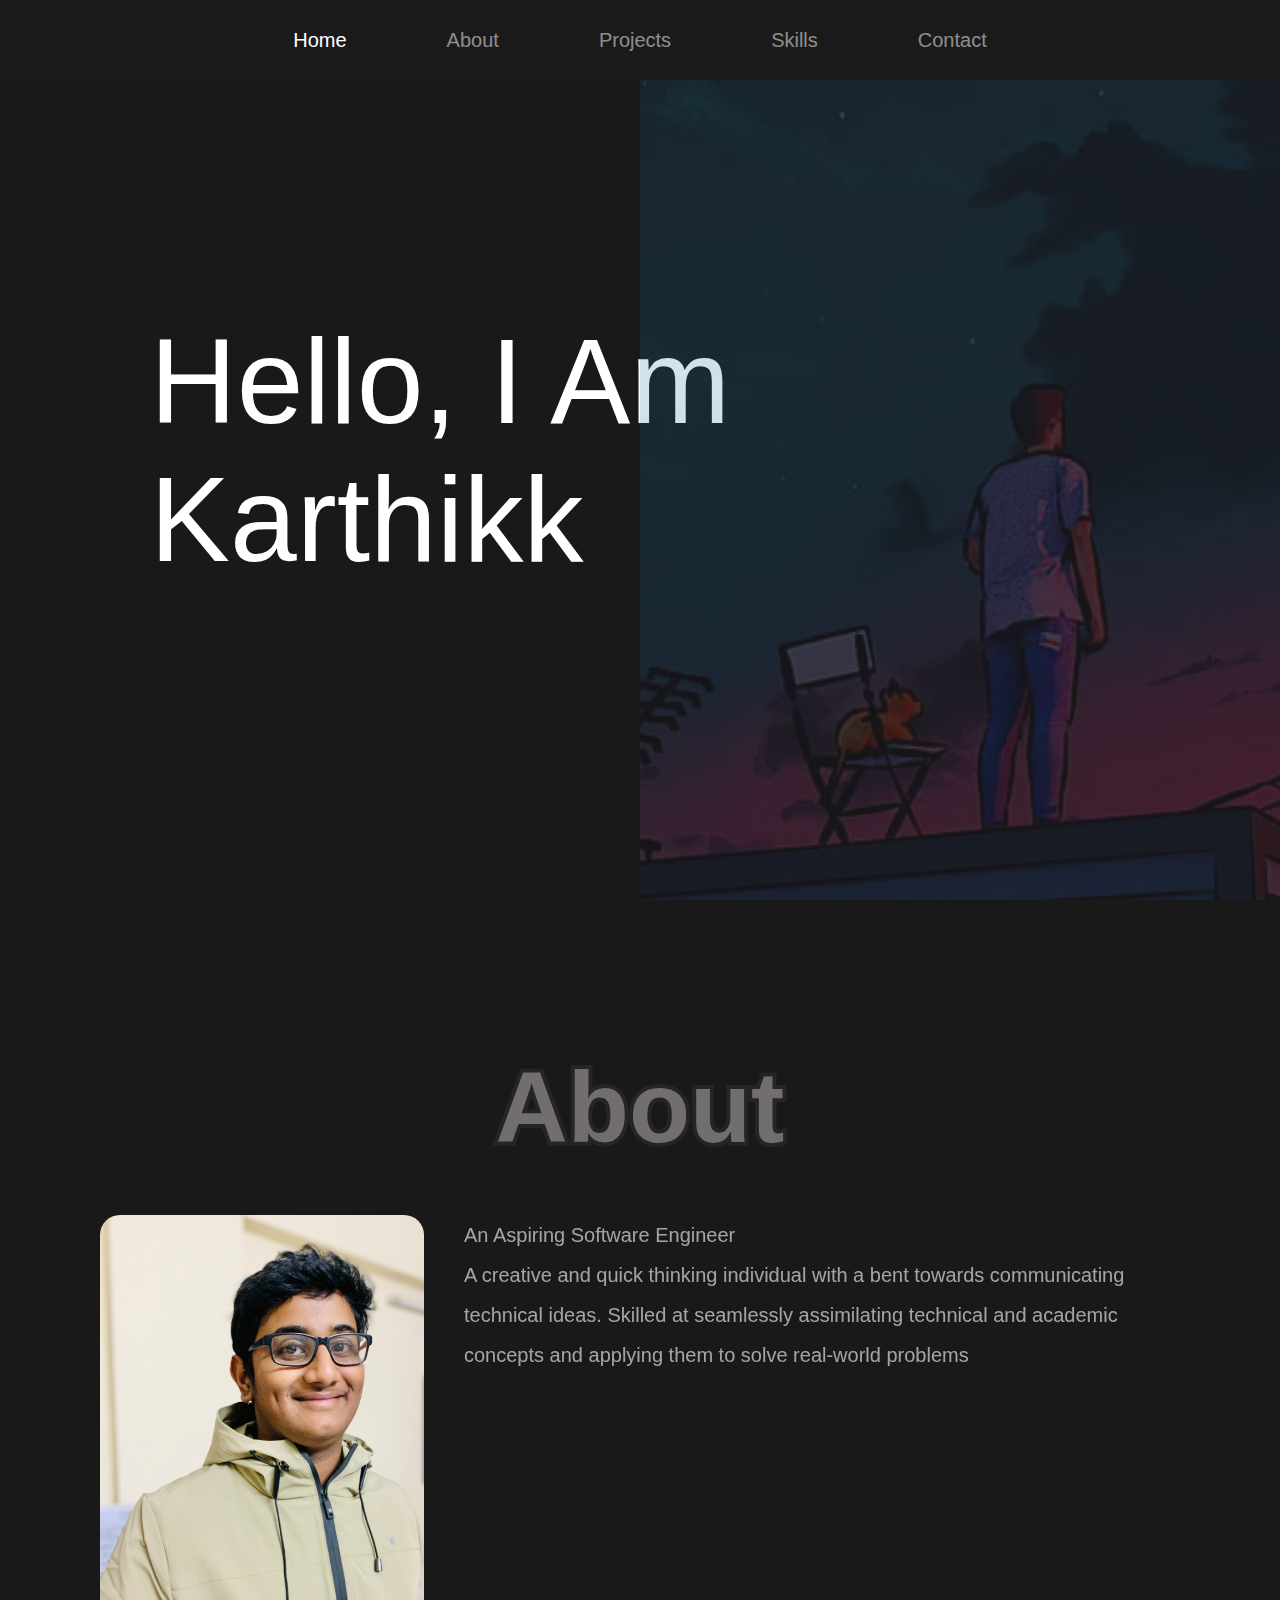
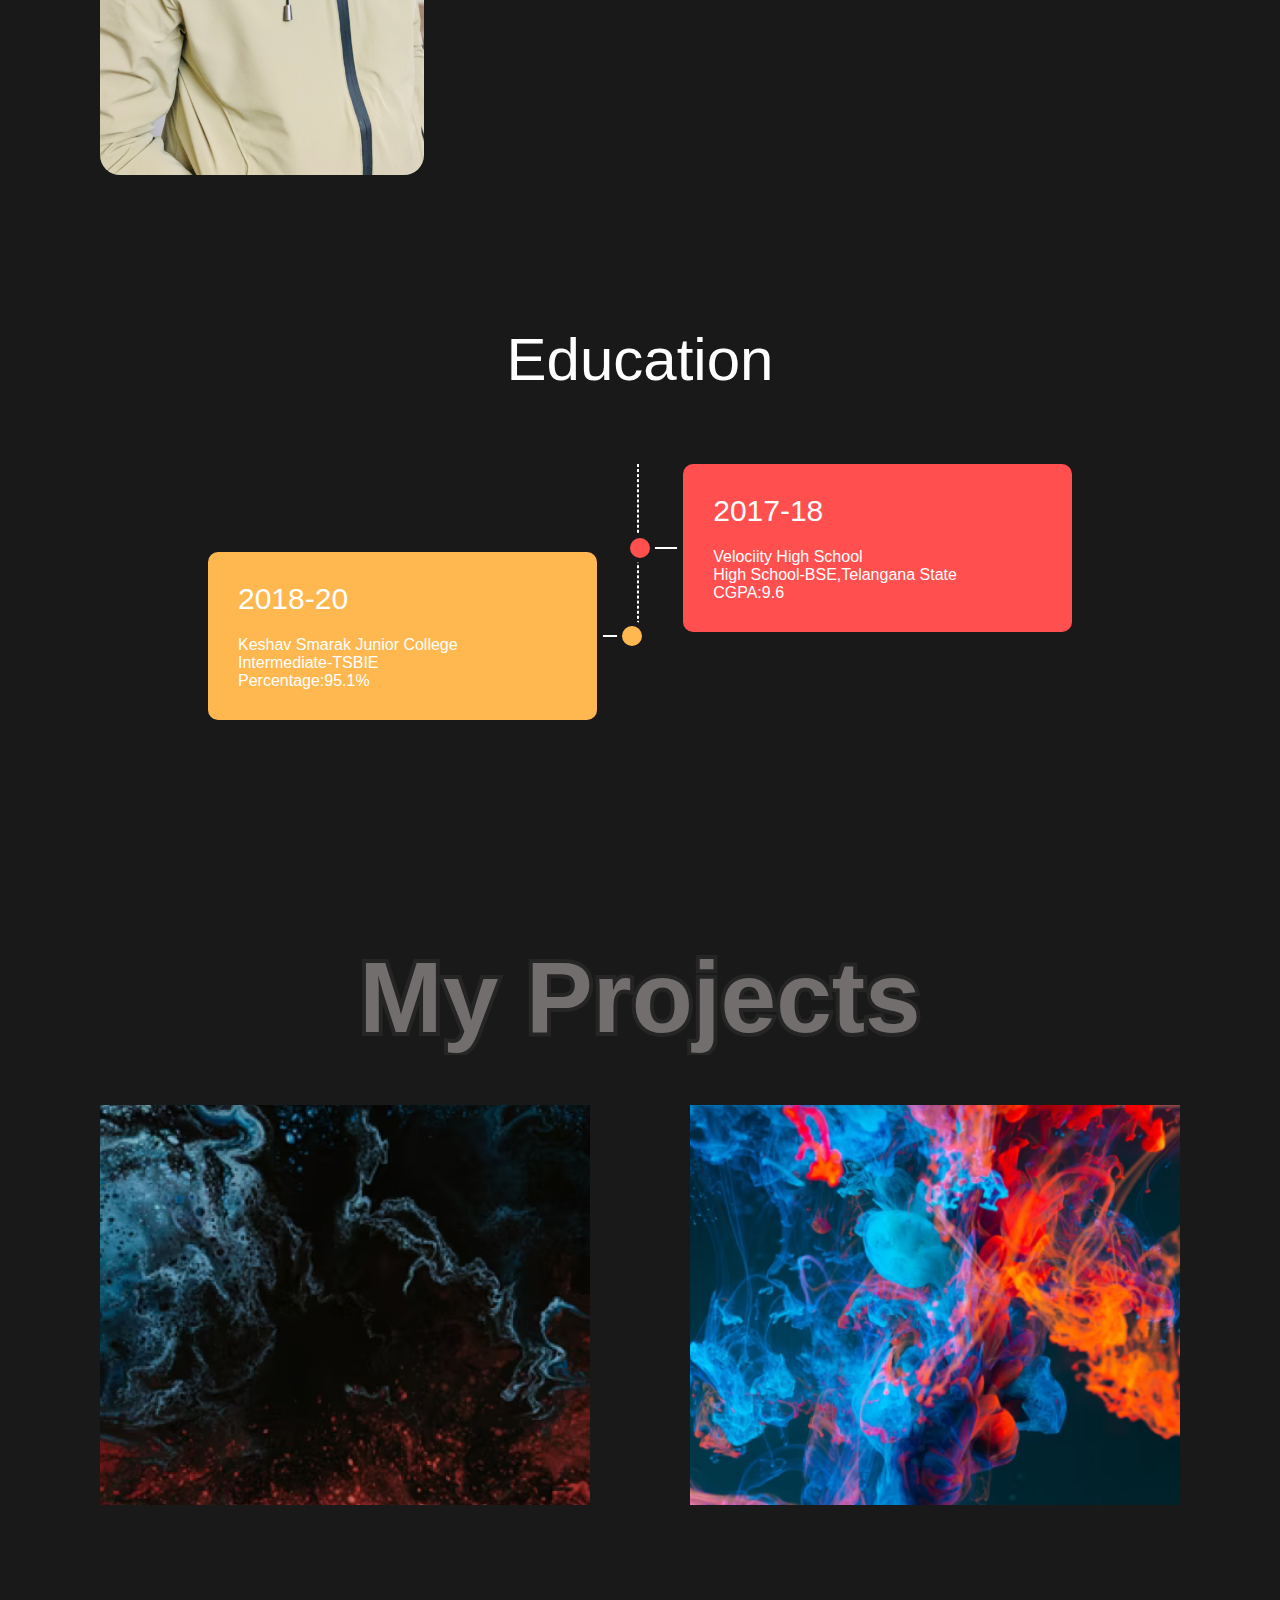
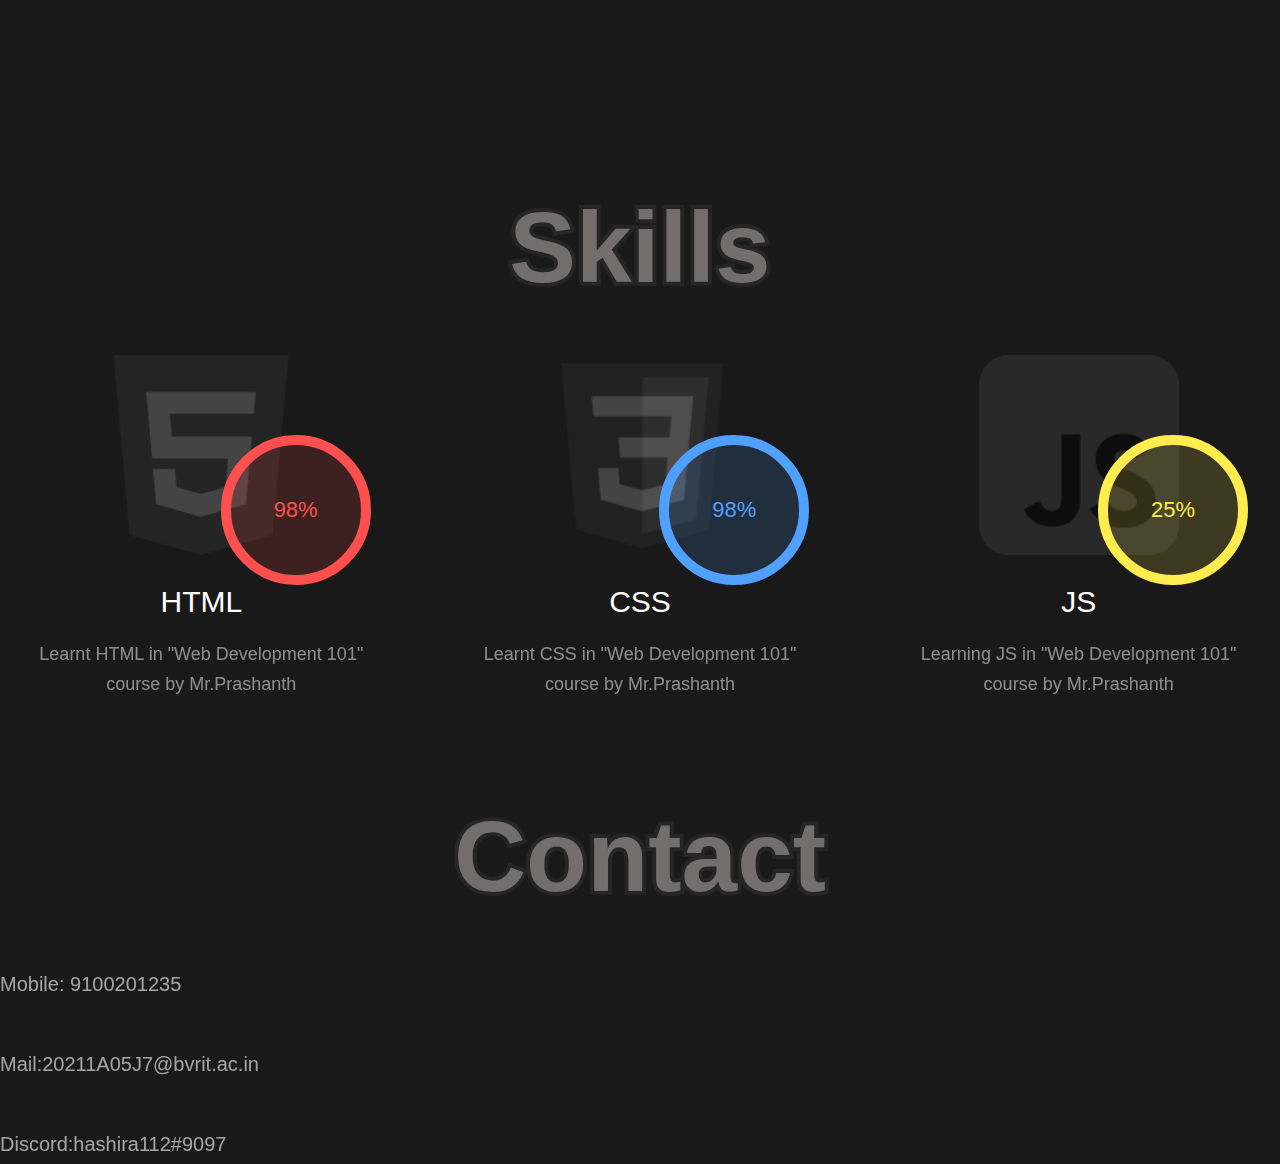
<file: Portfolio/index.html>
<!DOCTYPE html>
<html lang="en">

<head>

    <meta charset="UTF-8">
    <meta http-equiv="X-UA-Compatible" content="IE=edge">
    <meta name="viewport" content="width=device-width, initial-scale=1.0">
    <title>N Karthikk - Student, Web Developer</title>
    <link rel="stylesheet" href="style.css">
</head>

<body>
    <!--navbar-->
    <nav class="navbar">
        <ul class="link-group">
            <li class="link active"><a href="#home">home</a></li>
            <li class="link"><a href="#about">about</a></li>
            <li class="link"><a href="#projects">projects</a></li>
            <li class="link"><a href="#skills">skills</a></li>
            <li class="link"><a href="#contact">contact</a></li>
        </ul>
    </nav>
    <!--homesection-->
    <section class="home-section active">
        <div id="home">
        <h1 class="hero-heading">hello, i am <br> karthikk</h1>
        <img src="img/home.png" class="home-img" alt="">
    </div>
    </section>
    <!-- about section -->

    <section class="about-section active">
        <h1 class="project-heading">About</h1>
        <div id="about" class="about">
            <div class="about-img-container">
                <img src="img/me.jpg" class="about-img" alt="">
                <!--button class="download-cv-btn">downlaod cv</button-->
            </div>
            <p class="about-info">An Aspiring Software Engineer
                <br>
            A creative and quick thinking individual with a bent towards communicating technical ideas. 
                Skilled at seamlessly assimilating technical and academic concepts and applying them to solve real-world problems</p>
        </div>
        <!-- timeline -->
        <div class="timeline">
            <h1 class="heading">education</h1>
            <div class="card">
                <div class="card-body">
                    <h1 class="card-title">2017-18</h1>
                    <p class="card-detail">Velociity High School</p>
                    <p class="card-detail">High School-BSE,Telangana State</p>
                    <p class="card-detail">CGPA:9.6</p>

                </div>
            </div>
            <div class="card">
                <div class="card-body">
                    <h1 class="card-title">2018-20</h1>
                    <p class="card-detail">Keshav Smarak Junior College</p>
                    <p class="card-detail">Intermediate-TSBIE</p>
                    <p class="card-detail">Percentage:95.1%</p>
                </div>
            </div>

        </div>
    </section>
    <!--project-->
    <section class="project-section active">
        <h1 class="project-heading">My Projects</h1>
        <div id="projects">
            <div class="project-container">
                <div class="project-card">
                    <img src="img/project-2.png" class="project-img" alt="">
                    <div class="project-content">
                        <h1 class="project-title">Solo Leveling</h1>
                        <p class="project-info">
                            Built my 1st HTML CSS learning project and deployed it
                        </p>
                        <div class="project-btn-grp">
                            <button class="project-btn github"><a  style="color:white;" href="https://github.com/hashira112/VEDIC.DEV/blob/master/index.html">github repo</a></button>
                            <button class="project-btn live"><a href="https://copper-steady-bone.glitch.me/">see live</a></button>
                        </div>
                    </div>
                </div>
                <div class="project-card">
                    <img src="img/project-1.png" class="project-img" alt="">
                    <div class="project-content">
                        <h1 class="project-title">Portfolio</h1>
                        <p class="project-info">
                            Built my portfolio and deployed it.
                        </p>
                        <div class="project-btn-grp">
                            <button class="project-btn github"> <a style="color:white;" href="https://github.com/hashira112/VEDIC.DEV/tree/master/Portfolio">github repo</a></button>
                            <button class="project-btn live"><a href="https://copper-reminiscent-pharaoh.glitch.me/">see live</a></button>
                        </div>
                    </div>
                </div>
            </div>
            
        </div>

        </div>

    </section>
    <!-- skills -->
    <div class="skill-section">
        <h1 class="project-heading">Skills</h1>
        <div id="skills" class="skills-container">
            <div class="skill-card">
                <img src="img/html.png" class="skill-img" alt="">
                <div class="skill-level">98%</div>
                <h1 class="skill-name">HTML</h1>
                <p class="skill-info">Learnt HTML in "Web Development 101" course by Mr.Prashanth
                </p>
            </div>
            <div class="skill-card">
                <img src="img/css.png" class="skill-img" alt="">
                <div class="skill-level">98%</div>
                <h1 class="skill-name">CSS</h1>
                <p class="skill-info">Learnt CSS in "Web Development 101" course by Mr.Prashanth
                </p>
            </div>
            <div class="skill-card">
                <img src="img/js.png" class="skill-img" alt="">
                <div class="skill-level">25%</div>
                <h1 class="skill-name">JS</h1>
                <p class="skill-info">Learning JS in "Web Development 101" course by Mr.Prashanth
                </p>
            </div>


        </div>
    </div>
    <section class="contact-section active">
        <h1 class="project-heading">Contact</h1>
        <div id="contact" class="about">
            <p class="about-info">Mobile: 9100201235</p><br>
            <p class="about-info">Mail:20211A05J7@bvrit.ac.in</p><br>
            <p class="about-info">Discord:hashira112#9097</p><br>
        </div>
        </section>

<script type="text/javascript" src="app.js"></script>
</body>

    
</html>
</file>
<file: Portfolio/style.css>
*{
    margin: 0;
    padding: 0;
    box-sizing: border-box;
}

body{
    width: 100%;
    max-width: 1400px;
    display: block;
    margin: auto;
    min-height: 100vh;
    background: #191919;
    font-family: sans-serif;
}

.navbar{
    width: 100%;
    position: fixed;
    top: 0;
    left: 0;
    display: flex;
    justify-content: center;
    align-items: center;
    z-index: 9;
    background: #1a1a1a;
}

.link-group{
    list-style: none;
    display: flex;
}

.link a{
    color: #fff;
    opacity: 0.5;
    text-decoration: none;
    text-transform: capitalize;
    padding: 10px 30px;
    margin: 0 20px;
    line-height: 80px;
    transition: .5s;
    font-size: 20px;
}

.link a:hover, .link.active a{
    opacity: 1;
}
.home-section{
    width: 100%;
    height: 100vh;
    padding: 0 150px;
    display: flex;
    align-items: center;
    position: relative;
    top: 0;
    opacity: 0;
    transition: 1s;
}

.hero-heading{
    color: #fff;
    font-size: 120px;
    text-transform: capitalize;
    font-weight: 300;
}

.home-img{
    position: absolute;
    top: 0;
    right: 0;
    height: 100vh;
    width: 50%;
    object-fit: cover;
    opacity: 0.2;
}
.home-section{
   
    position: fixed;
}
.home-section.active,
.project-section.active,
.about-section.active,
.contact-section.active{
    position: relative;
    opacity: 1;
    z-index: 8;
}
.project-section{
    width: 100%;
    min-height: 100vh;
    padding: 150px 100px 100px;
    position: fixed;
    top: 0;
    transition: 1s;
    opacity: 0;
}

.project-heading{
    font-size: 100px;
    background: #252525;
    text-transform: capitalize;
    text-align: center;
    margin-bottom: 50px;
    color: #726e6e;
    background-clip: text;
    -webkit-background-clip: text;
    -webkit-text-stroke: 8px transparent;
}

.project-container{
    display: grid;
    grid-template-columns: repeat(2, 1fr);
    grid-gap: 100px;
}

.project-card{
    height: 400px;
    position: relative;
}

.project-img{
    width: 100%;
    height: 100%;
    position: absolute;
    top: 0;
    left: 0;
    object-fit: cover;
    transition: .5s;
}

.project-content{
    position: relative;
    padding: 40px;
    color: #fff;
    transition: .5s;
    opacity: 0;
}

.project-title{
    font-size: 50px;
    text-transform: capitalize;
    text-align: center;
    font-weight: 300;
}

.project-info{
    margin: 40px;
    font-size: 20px;
    line-height: 30px;
    text-align: center;
}

.project-btn-grp{
    display: grid;
    grid-template-columns: repeat(2, 1fr);
    grid-gap: 20px;
}

.project-btn{
    height: 40px;
    text-transform: capitalize;
    font-size: 18px;
    border: none;
    background: #000;
    color: #fff;
    cursor: pointer;
}

.project-btn.live{
    background: none;
    border: 2px solid #fff;
}

.project-card:hover .project-img{
    filter: blur(20px);
}

.project-card:hover .project-content{
    opacity: 1;
}
   

/* about-section */

.about-section{
    width: 100%;
    min-height: 100vh;
    padding: 150px 100px 0;
    position: fixed;
    top: 0;
    opacity: 0;
    transition: 1s;
}

.about{
    width: 100%;
    display: grid;
    grid-template-columns: 30% 65%;
    grid-gap: 40px;
}

.about-img-container{
    position: relative;
}

.about-info{
    color: #fff;
    opacity: 0.6;
    font-size: 20px;
    line-height: 40px;
}

.about-img{
    width: 100%;
    height: 100%;
    object-fit: cover;
    border-radius: 20px;
}

.download-cv-btn{
    position: absolute;
    bottom: 20px;
    left: 50%;
    transform: translateX(-50%);
    padding: 10px 20px;
    color: #fff;
    border: none;
    font-size: 16px;
    text-transform: capitalize;
    cursor: pointer;
    transition: .5s;
    background: rgba(0, 0, 0, 0.5);
}

.download-cv-btn:hover{
    background: #000;
}
/* skills */

.skill-section{
    position: relative;
    margin: 100px 0;
}

.heading{
    text-align: center;
    font-size: 60px;
    color: #fff;
    text-transform: capitalize;
    font-weight: 300;
    margin-bottom: 100px;
}

.skills-container{
    width: 95%;
    margin: auto;
    display: grid;
    grid-template-columns: repeat(3, 1fr);
    grid-gap: 100px;
    color: #fff;
}

.skill-card{
    position: relative;
}

.skill-img{
    display: block;
    margin: auto;
    height: 200px;
}

.skill-name{
    font-size: 30px;
    font-weight: 300;
    text-align: center;
    text-transform: capitalize;
    margin: 30px 0 20px;
}

.skill-info{
    text-align: center;
    opacity: 0.5;
    font-size: 18px;
    line-height: 30px;
}

.skill-level{
    position: absolute;
    top: 80px;
    right: 0;
    width: 150px;
    height: 150px;
    display: flex;
    justify-content: center;
    align-items: center;
    font-size: 22px;
    border-radius: 50%;
    border: 10px solid;
}

.skill-card:nth-child(1) .skill-level{
    background: #ff4f4f28;
    border-color: #ff4f4f;
    color: #ff4f4f;
}

.skill-card:nth-child(2) .skill-level{
    background: #4fa0ff28;
    border-color: #4fa0ff;
    color: #4fa0ff;
}

.skill-card:nth-child(3) .skill-level{
    background: #ffed4f28;
    border-color: #ffed4f;
    color: #ffed4f;
}

.skill-card:nth-child(4) .skill-level{
    background: #52ff4f28;
    border-color: #52ff4f;
    color: #52ff4f;
}

.skill-card:nth-child(5) .skill-level{
    background: #4fdfff28;
    border-color: #4fdfff;
    color: #4fdfff;
}
/* timeline */

.timeline{
    display: block;
    width: 80%;
    margin: 150px auto;
}

.timeline .heading{
    margin-bottom: 150px;
}

.card{
    width: 45%;
    padding: 30px;
    border-radius: 10px;
    color: #fff;
    display: block;
    margin: -80px 0;
    position: relative;
    background: #f00;
}

.card:nth-child(even){
    margin-left: auto;
}

.card:nth-child(even):before{
    content: '';
    position: absolute;
    left: -15%;
    top: 50%;
    transform: translateY(-50%);
    width: 20px;
    height: 20px;
    border: 5px solid #191919;
    border-radius: 50%;
}

.card:nth-child(even):after{
    content: '';
    position: absolute;
    left: -8.5%;
    top: 50%;
    transform: translateY(-50%);
    width: 7%;
    height: 2px;
    background: #fff;
    z-index: -1;
}

.card:nth-child(odd):before{
    content: '';
    position: absolute;
    right: -13%;
    top: 50%;
    transform: translateY(-50%);
    width: 20px;
    height: 20px;
    border: 5px solid #191919;
    border-radius: 50%;
}

.card:nth-child(odd):after{
    content: '';
    position: absolute;
    right: -8.5%;
    top: 50%;
    transform: translateY(-50%);
    width: 7%;
    height: 2px;
    background: #fff;
    z-index: -1;
}

.card:nth-child(2), .card:nth-child(2):before{
    background: #ff4f4f;
}
.card:nth-child(3), .card:nth-child(3):before{
    background: #ffb84f;
}
.card:nth-child(4), .card:nth-child(4):before{
    background: #3dca5c;
}
.card:nth-child(5), .card:nth-child(5):before{
    background: #565252;
}
.card:nth-child(6), .card:nth-child(6):before{
    background: #4fa0ff;
}

.card:nth-child(even) .card-body:before{
    content: '';
    position: absolute;
    left: -12%;
    top: 0;
    width: 0px;
    height: 100%;
    border: 1px dashed #fff;
    z-index: -1;
}

.card-title{
    font-size: 30px;
    font-weight: 300;
    margin-bottom: 20px;
}
</file>
